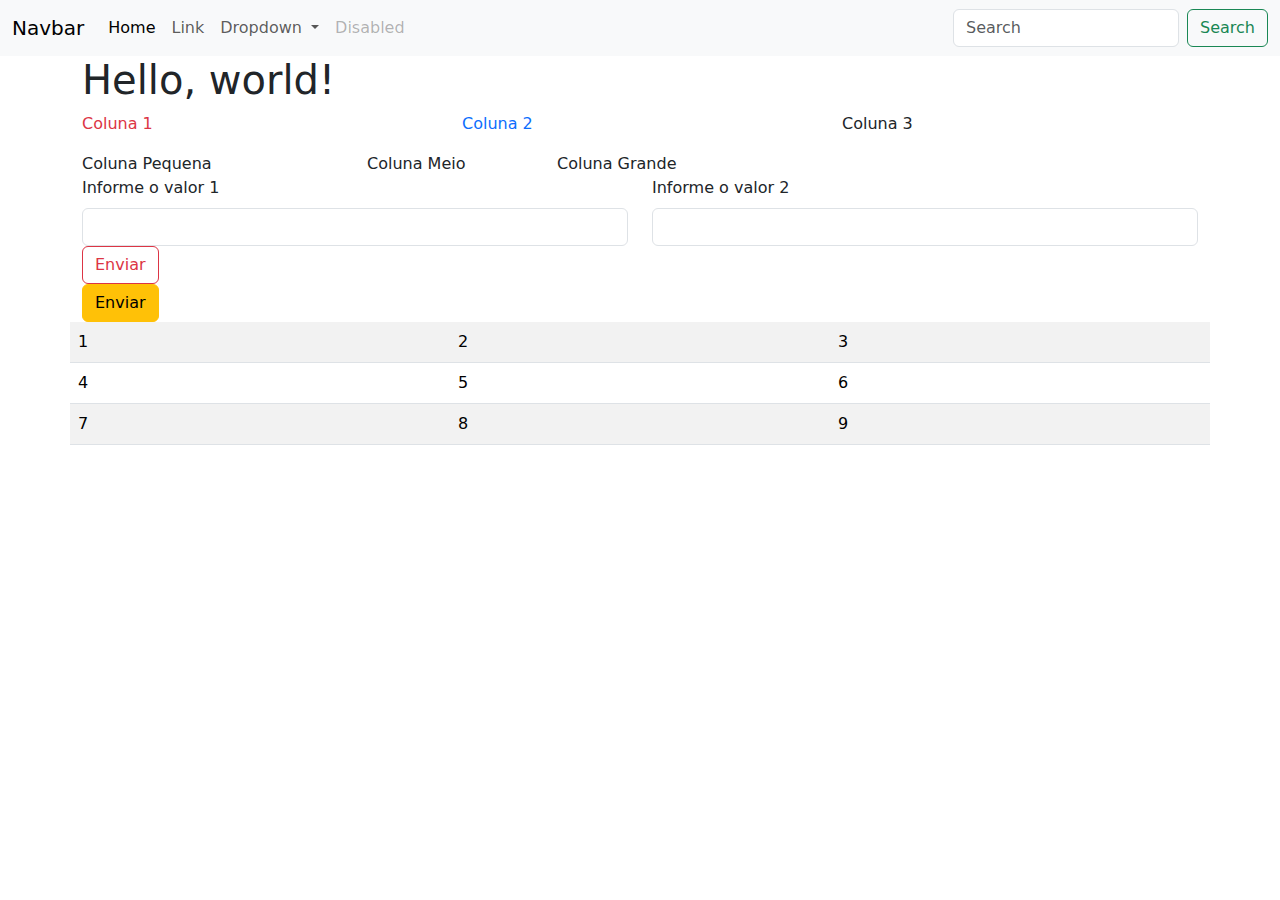
<file: php/bootstrap/index.html>
<!-- Aula do dia 26/04/2024 - Apresentação do Bootstrap (https://getbootstrap.com/docs/5.3/getting-started/introduction/)-->

<!doctype html>
<html lang="pt-br">
  <head>
    <meta charset="utf-8">
    <meta name="viewport" content="width=device-width, initial-scale=1">
    <title>Bootstrap demo</title>
    <link href="https://cdn.jsdelivr.net/npm/bootstrap@5.3.3/dist/css/bootstrap.min.css" 
    rel="stylesheet" 
    integrity="sha384-QWTKZyjpPEjISv5WaRU9OFeRpok6YctnYmDr5pNlyT2bRjXh0JMhjY6hW+ALEwIH" 
    crossorigin="anonymous">
  </head>
  <body>
    <nav class="navbar navbar-expand-lg bg-body-tertiary">
        <div class="container-fluid">
          <a class="navbar-brand" href="#">Navbar</a>
          <button class="navbar-toggler" type="button" data-bs-toggle="collapse" data-bs-target="#navbarSupportedContent" aria-controls="navbarSupportedContent" aria-expanded="false" aria-label="Toggle navigation">
            <span class="navbar-toggler-icon"></span>
          </button>
          <div class="collapse navbar-collapse" id="navbarSupportedContent">
            <ul class="navbar-nav me-auto mb-2 mb-lg-0">
              <li class="nav-item">
                <a class="nav-link active" aria-current="page" href="#">Home</a>
              </li>
              <li class="nav-item">
                <a class="nav-link" href="#">Link</a>
              </li>
              <li class="nav-item dropdown">
                <a class="nav-link dropdown-toggle" href="#" role="button" data-bs-toggle="dropdown" aria-expanded="false">
                  Dropdown
                </a>
                <ul class="dropdown-menu">
                  <li><a class="dropdown-item" href="#">Action</a></li>
                  <li><a class="dropdown-item" href="#">Another action</a></li>
                  <li><hr class="dropdown-divider"></li>
                  <li><a class="dropdown-item" href="#">Something else here</a></li>
                </ul>
              </li>
              <li class="nav-item">
                <a class="nav-link disabled" aria-disabled="true">Disabled</a>
              </li>
            </ul>
            <form class="d-flex" role="search">
              <input class="form-control me-2" type="search" placeholder="Search" aria-label="Search">
              <button class="btn btn-outline-success" type="submit">Search</button>
            </form>
          </div>
        </div>
      </nav>
    <main class="container">
        <h1>Hello, world!</h1>
        <div class="row">
            <!-- cada coluna ocupa 4 espaços dos 12 totais-->
            <div class="col"><p class="text-danger">Coluna 1</p></div> 
            <div class="col"><p class="text-primary">Coluna 2</p></div>
            <div class="col">Coluna 3</div>
        </div>
        <div class="row">
            <div class="col-3">Coluna Pequena</div> <!-- coluna ocupa 3 espaços dos 12 totais-->
            <div class="col-2">Coluna Meio</div> <!-- coluna ocupa 2 espaços dos 12 totais-->
            <div class="col">Coluna Grande</div>
        </div>

        <form action="" method="post">
            <div class="row">
                <div class="col">
                    <label for="valor1" class="form-label">Informe o valor 1</label>
                    <input type="text" name="valor1" id="valor1" class="form-control">
                </div>
             
                <div class="col">
                    <label for="valor2" class="form-label">Informe o valor 2</label>
                    <input type="text" name="valor2" id="valor2" class="form-control">
                </div>
            <div class="row">
                <div class="col">
                    <button type="submit" class="btn btn-outline-danger">Enviar</button>
                </div>
            </div>

            <div class="row">
                <div class="col">
                    <a href="#" class="btn btn-warning">Enviar</a>
                </div>
            </div>
        </form>

        <table class="table table-hover table-striped">
            <tr>
                <td>1</td>
                <td>2</td>
                <td>3</td>
            </tr>
            <tr>
                <td>4</td>
                <td>5</td>
                <td>6</td>
            </tr>
            <tr>
                <td>7</td>
                <td>8</td>
                <td>9</td>
            </tr>
        </table>


    </main>
    <script src="https://cdn.jsdelivr.net/npm/bootstrap@5.3.3/dist/js/bootstrap.bundle.min.js" 
    integrity="sha384-YvpcrYf0tY3lHB60NNkmXc5s9fDVZLESaAA55NDzOxhy9GkcIdslK1eN7N6jIeHz" 
    crossorigin="anonymous"></script>
  </body>
</html>
</file>
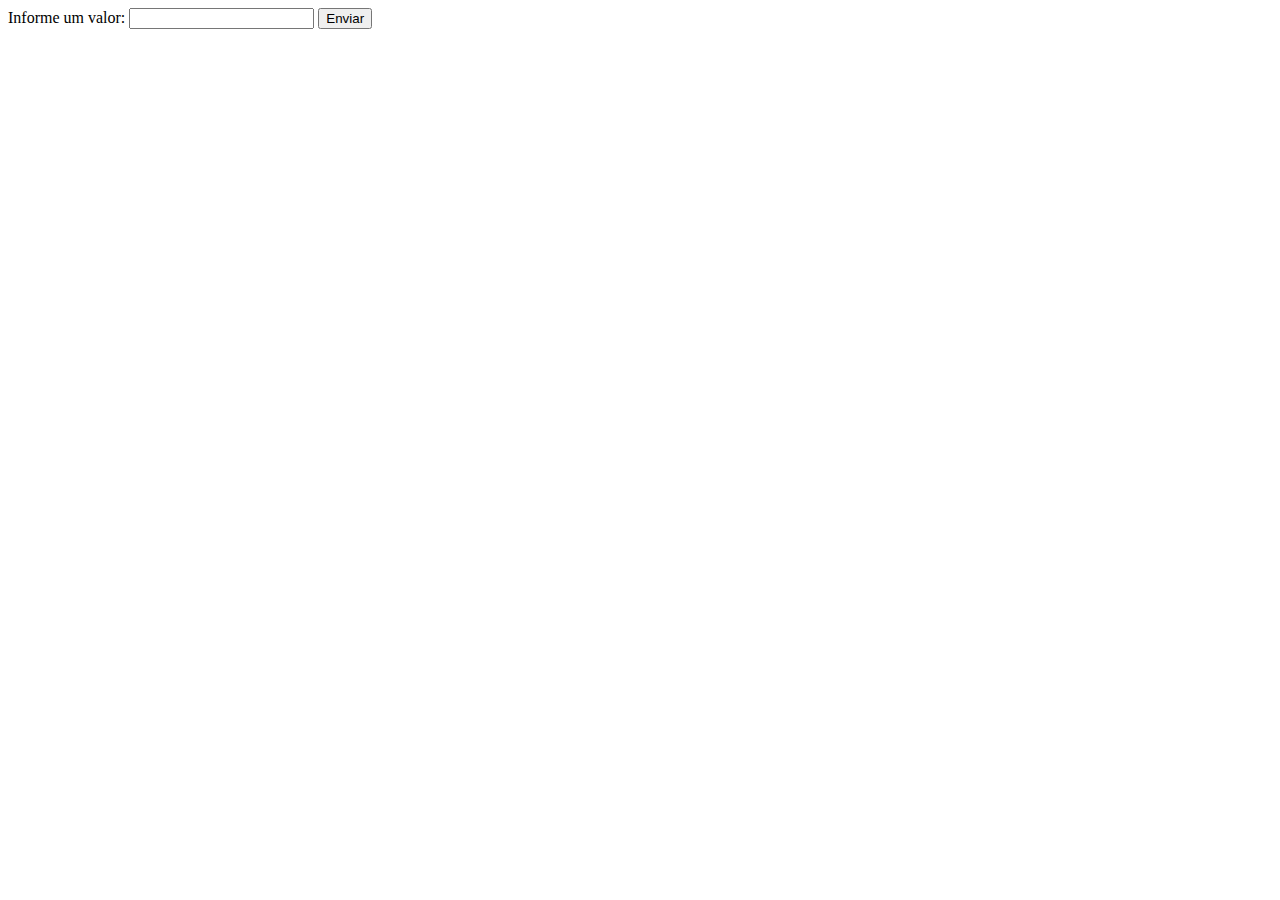
<file: php/exer1.html>
<!DOCTYPE html>
<html lang="en">
<head>
    <meta charset="UTF-8">
    <meta name="viewport" content="width=device-width, initial-scale=1.0">
    <title>Exercício 1</title>
</head>
<body>
    <form action="exer1resposta.php" method="post">
    <label>Informe um valor:</label>
    <input type="number" name="valor">
    <button type="submit" >Enviar</button>
    <form>
</body>
</html>
</file>
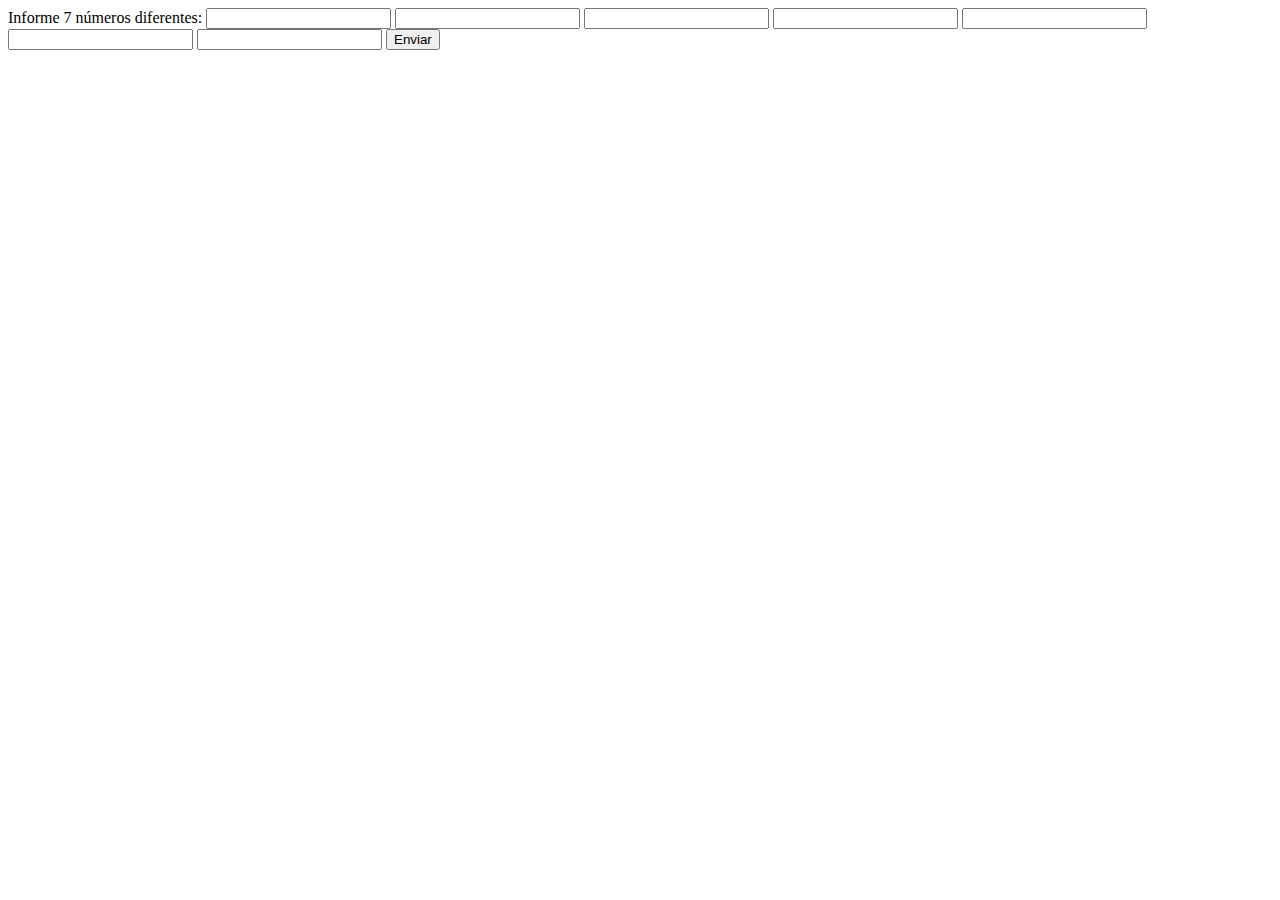
<file: php/exer2.html>
<!DOCTYPE html>
<html lang="en">
<head>
    <meta charset="UTF-8">
    <meta name="viewport" content="width=, initial-scale=1.0">
    <title>Document</title>
</head>
<!-- 2. Escreva um programa que leia 7 números diferentes, imprima o menor valor e imprima a posição do
menor valor na sequência de entrada. -->
<body>
<form action="exer2resposta.php" method="post">
    <label>Informe 7 números diferentes:</label>
    <input type="number" name="valor1">
    <input type="number" name="valor2">
    <input type="number" name="valor3">
    <input type="number" name="valor4">
    <input type="number" name="valor5">
    <input type="number" name="valor6">
    <input type="number" name="valor7">
    <button type="submit" >Enviar</button>
    <form>
</body>
</html>
</file>
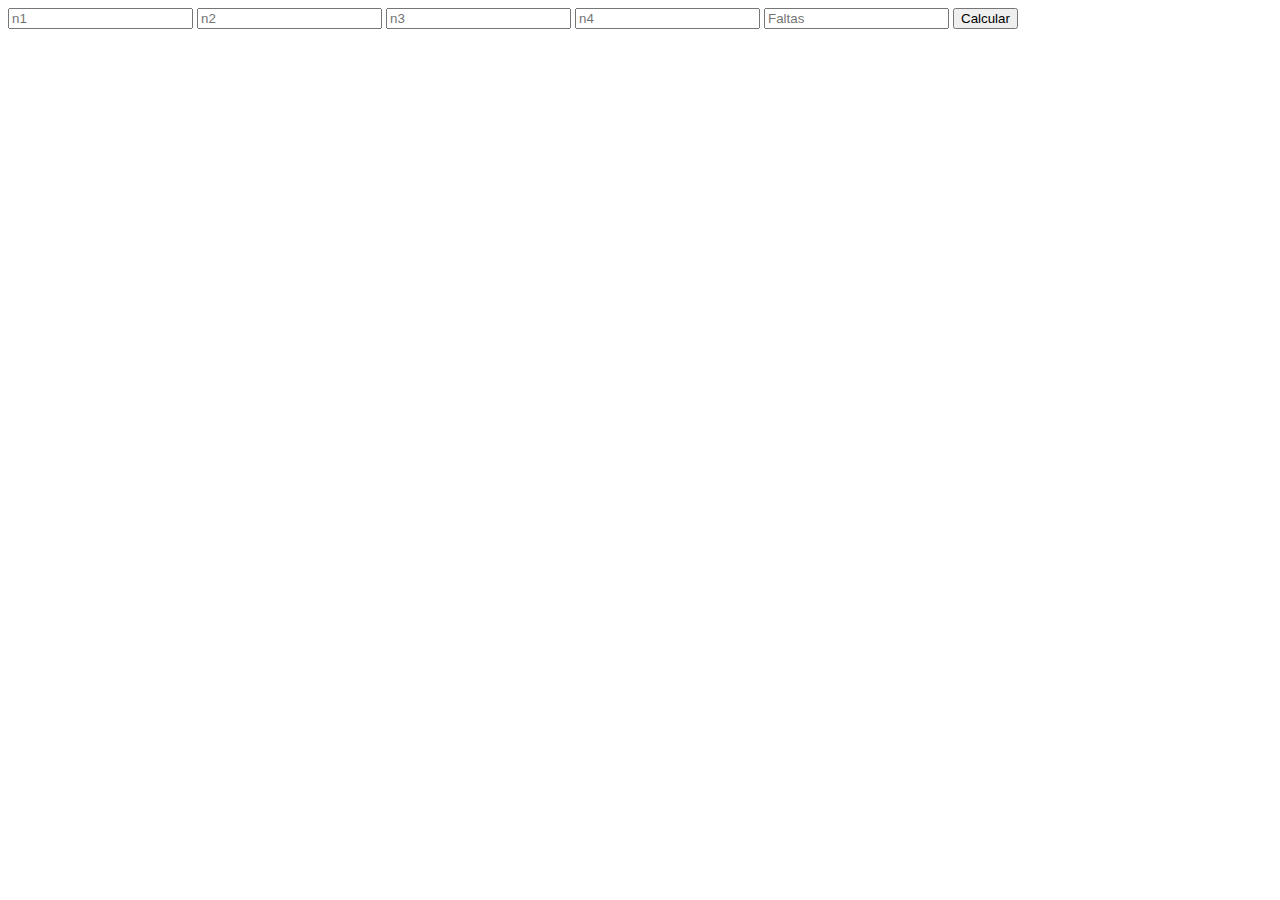
<file: php/form_media.html>
<!DOCTYPE html>
<html lang="en">
<head>
    <meta charset="UTF-8">
    <meta name="viewport" content="width=device-width, initial-scale=1.0">
    <title>Média</title>
</head>
<body>
    <form action="processar_media.php" method="post">
        <input type="number" name="n1" placeholder="n1">
        <input type="number" name="n2" placeholder="n2">
        <input type="number" name="n3" placeholder="n3">
        <input type="number" name="n4" placeholder="n4">

        <!--quantidade de faltas--> 
        <input type="number" name="faltas" placeholder="Faltas">

        <button type="submit">Calcular</button>
    </form>
</body>
</html>
</file>
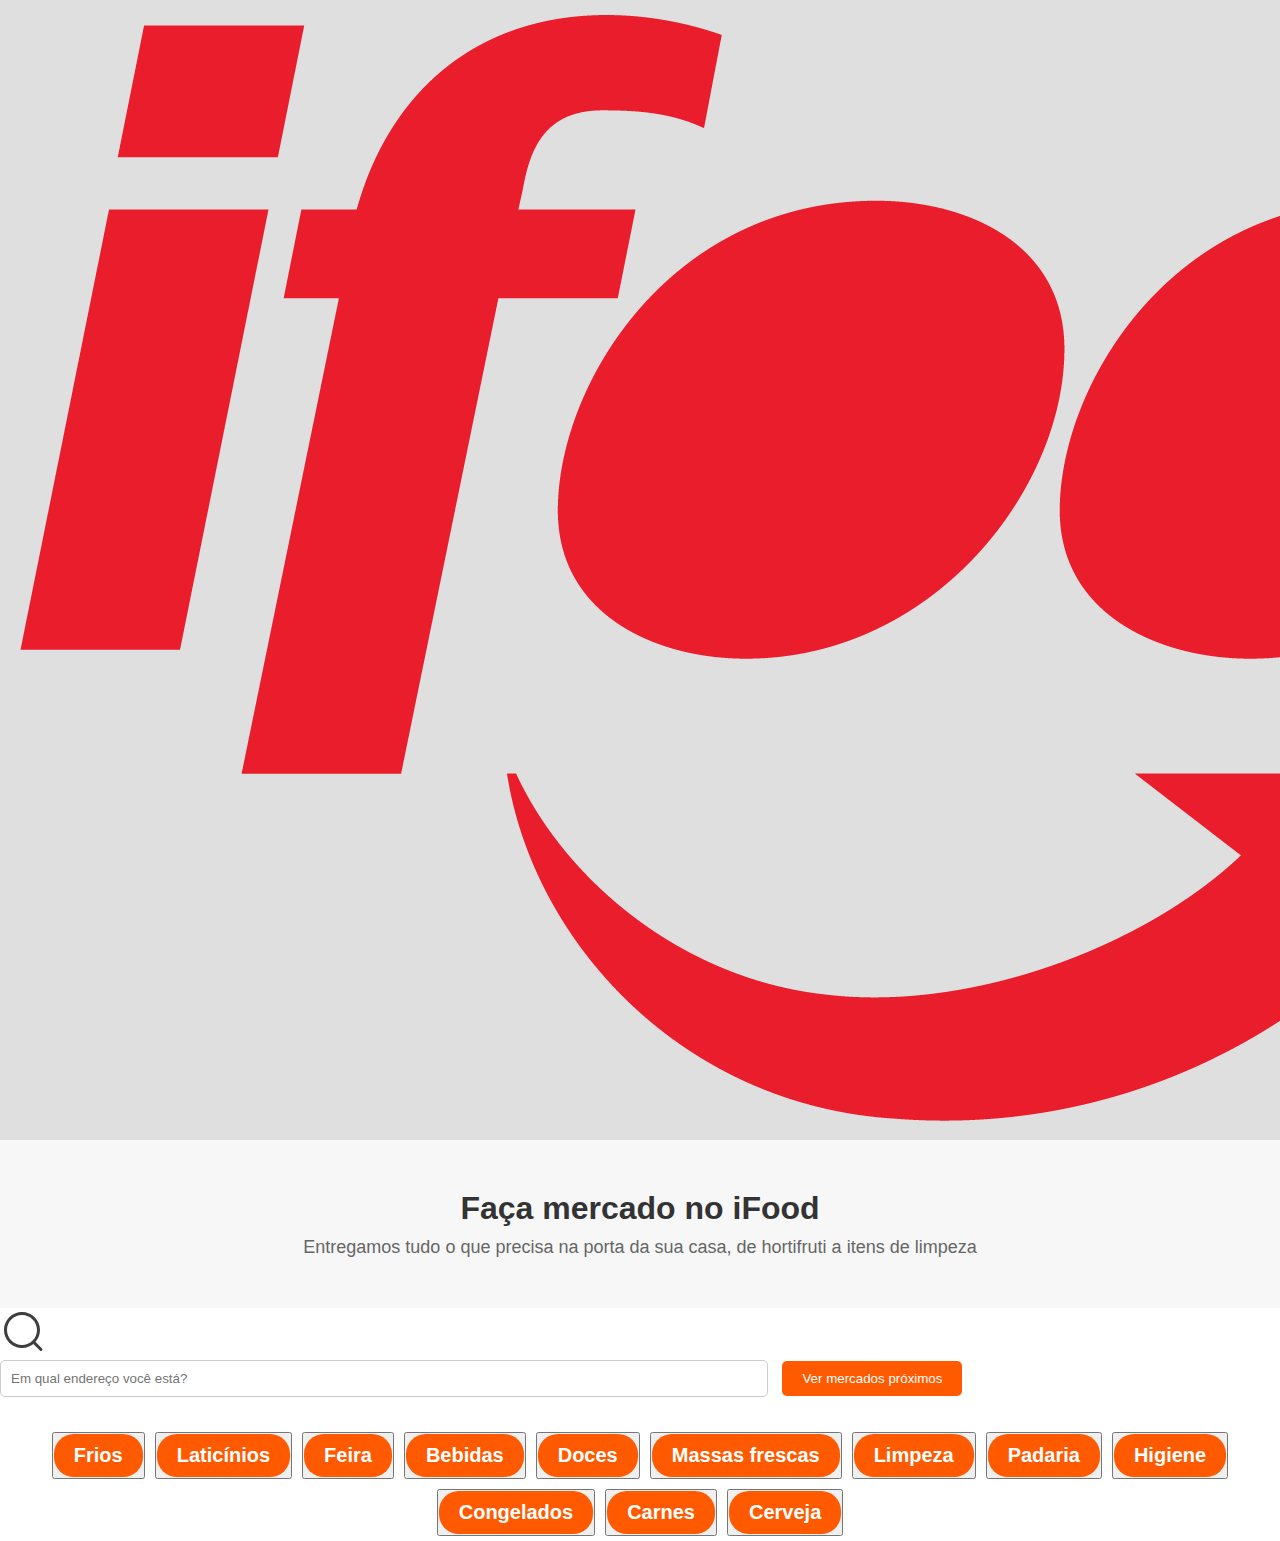
<file: site/paginainicial.html>
<!DOCTYPE html>
<html lang="pt-BR">
<head>
    <title>Clone iFood</title>
    <meta name="viewport" content="width=device-width, initial-scale=1, shrink-to-fit=no, minimum-scale=1">
    <meta charset="utf-8">
    <link rel="stylesheet" href="https://cdnjs.cloudflare.com/ajax/libs/font-awesome/5.13.0/css/all.min.css">

    <style>
        /* CSS */
        html {
    line-height: 1.15;
    -webkit-text-size-adjust: 100%;
}



*{                  /* para todos os elementos */
    padding: 0;
    margin: 0;
    box-sizing: border-box;
}

body{
    font-family: iFood RC Textos, helvetica, sans-serif;
    overflow-x: hidden;
    font-size: 16px;
    height: 100%;
    scroll-behavior: auto;
}

nav {
    background-color: #e0dfdf;
}

nav a {
    color: #5c3131;
    text-decoration: none;
}
        body {
            font-family: Arial, sans-serif;
            margin: 0;
            padding: 0;
        }

        /* Estilos do cabeçalho */
        nav {
            background-color: #e0dfdf;
            color: #fff;
            padding: 15px 20px; /* Ajustado o preenchimento */
            display: flex;
            justify-content: space-between;
            align-items: center;
            box-shadow: 0 2px 4px rgba(0, 0, 0, 0.1); /* Adicionado sombra */
        }

        #menu {
            list-style-type: none;
            margin: 0;
            padding: 0;
            display: flex;
            align-items: center;
        }

        #menu li {
            margin-right: 20px;
        }

        #menu li:last-child {
            margin-right: 0;
        }

        #listras {
            display: none; /* Esconde o ícone do menu em telas maiores */
        }

        /* Estilos do conteúdo principal */
        .groceries {
            background-color: #f7f7f7;
            padding: 50px 0;
            text-align: center;
        }

        .groceries__title {
            color: #333;
            font-size: 32px;
            margin-bottom: 10px;
        }

        .groceries__descricao {
            color: #666;
            font-size: 18px;
        }

        /* Estilos das tags de categorias */
        .groceries__tags {
            display: flex;
            flex-wrap: wrap;
            justify-content: center;
            margin-top: 30px;
        }

        .groceries__tag-wrapper {
            margin: 5px;
        }

        .groceries__tag {
            background-color: #ff5a00;
            color: #fff;
            padding: 10px 20px;
            border-radius: 20px;
            cursor: pointer;
            transition: background-color 0.3s ease;
        }

        .groceries__tag:hover {
            background-color: #ff7c4d;
        }

        /* Estilos do formulário */
        .groceries__input {
            padding: 10px;
            border: 1px solid #ccc;
            border-radius: 5px;
            margin-right: 10px;
            width: 60%;
        }

        .groceries__button {
            background-color: #ff5a00;
            color: #fff;
            border: none;
            border-radius: 5px;
            padding: 10px 20px;
            cursor: pointer;
            transition: background-color 0.3s ease;
        }

        .groceries__button:hover {
            background-color: #ff7c4d;
        }
    </style>
</head>
<body>
    <div>
        <nav>
            <ul id="menu">
                <li id="logo">
                    <a href="#"><img src="ifood-43.png" alt="Logotipo do iFood"></a>
                </li>
                <li class="item">
                    <a href="https://entregador.ifood.com.br/?utm_source=home_ifood&amp;utm_medium=referral&amp;utm_campaign=botao_header" class="btn btn--dark-link btn--size-m landing-v2-header__nav-button" role="button" target="_blank" rel="noopener">Entregador</a>
                </li>
                <li class="item"> 
                    <a href="https://parceiros.ifood.com.br" class="btn btn--dark-link btn--size-m landing-v2-header__nav-button" role="button" target="_blank" rel="noopener">
                        Restaurante e Mercado</a>
                </li>
                <li class="item">
                    <a href="https://carreiras.ifood.com.br/?utm_source=home_ifood&utm_medium=referral&utm_campaign=botao_header" class="btn btn--dark-link btn--size-m landing-v2-header__nav-button" role="button" target="_blank" rel="noopener">
                        Carreiras</a>
                </li>
                <li class="item">
                    <a href="https://contrate-beneficios.ifood.com.br/ifood-card?utm_source=home_ifood&utm_medium=referral&utm_campaign=botao_header" class="btn btn--dark-link btn--size-m landing-v2-header__nav-button" role="button" target="_blank" rel="noopener">
                        iFood Card</a>
                </li>

                <li class="item"><a href="https://www.ifood.com.br/entrar">
                    <button type="button" role="button" class="btn btn--link btn--size-m landing-v2-header__sing-up" label="Criar conta" theme="link" variant="landing-v2-header__sing-up" color="primary" target="" rel="">
                        <span class="btn__label">Criar conta</span>
                    </button>
                    </a>
                </li>

                <li class="item button">
                    <a href="https://www.ifood.com.br/entrar">
                    <button type="button" role="button" class="btn btn--default btn--size-m landing-v2-header__sing-in" label="Entrar" variant="landing-v2-header__sing-in" theme="default" color="primary" target="" rel="">
                    <span class="btn__label">Entrar</span>
                    </button>
                    </a>
                </li>
                <li id="listras"><a href="#"><i class="fas fa-bars"></i></a></li>
            </ul>
        </nav>
    </div>
    <div class="groceries">
        <div class="container">
            <h1 class="groceries__title groceries__text">Faça mercado no iFood</h1>
            <p class="groceries__descricao groceries__text">Entregamos tudo o que precisa na porta da sua casa, de hortifruti a itens de limpeza</p>
        </div>
    </div>
    <form class="groceries__form">
        <div class="groceries__input-wrapper groceries__field">
            <span class="icon-marmita icon-marmita--search groceries__search-icon">
                <svg width="48px" height="48px" viewBox="0 0 48 48" xmlns="http://www.w3.org/2000/svg">
                    <g stroke="none" stroke-width="1" fill="none" fill-rule="evenodd">
                        <g transform="translate(-432.000000, -1296.000000)" fill="#3F3E3E">
                            <g transform="translate(47.000000, 1227.000000)">
                                <g transform="translate(385.000000, 69.000000)">
                                    <path d="M22,37 C30.2842712,37 37,30.2842712 37,22 C37,13.7157288 30.2842712,7 22,7 C13.7157288,7 7,13.7157288 7,22 C7,30.2842712 13.7157288,37 22,37 Z M22,40 C12.0588745,40 4,31.9411255 4,22 C4,12.0588745 12.0588745,4 22,4 C31.9411255,4 40,12.0588745 40,22 C40,31.9411255 31.9411255,40 22,40 Z" fill-rule="nonzero"></path>
                                    <rect transform="translate(37.792893, 38.292893) rotate(-45.000000) translate(-37.792893, -38.292893) " x="36.2928932" y="32.2928932" width="3" height="12" rx="1.5"></rect>
                                </g>
                            </g>
                        </g>
                    </g>
                </svg>
            </span>
            <div class="groceries__container">
                <span class="groceries__icon"></span>
                <input class="groceries__input" placeholder="Em qual endereço você está?">
                <button type="submit" class="groceries__button groceries__field">Ver mercados próximos</button>
            </div>
        </div>
    </form>
    <div class="groceries__tags">
        <button class="groceries__tag-wrapper"><h2 class="groceries__tag">Frios</h2></button>
        <button class="groceries__tag-wrapper"><h2 class="groceries__tag">Laticínios</h2></button>
        <button class="groceries__tag-wrapper"><h2 class="groceries__tag">Feira</h2></button>
        <button class="groceries__tag-wrapper"><h2 class="groceries__tag">Bebidas</h2></button>
        <button class="groceries__tag-wrapper"><h2 class="groceries__tag">Doces</h2></button>
        <button class="groceries__tag-wrapper"><h2 class="groceries__tag">Massas frescas</h2></button>
        <button class="groceries__tag-wrapper"><h2 class="groceries__tag">Limpeza</h2></button>
        <button class="groceries__tag-wrapper"><h2 class="groceries__tag">Padaria</h2></button>
        <button class="groceries__tag-wrapper"><h2 class="groceries__tag">Higiene</h2></button>
        <button class="groceries__tag-wrapper"><h2 class="groceries__tag">Congelados</h2></button>
        <button class="groceries__tag-wrapper"><h2 class="groceries__tag">Carnes</h2></button>
        <button class="groceries__tag-wrapper"><h2 class="groceries__tag">Cerveja</h2></button>
    </div>

    <script>
        // JavaScript
        const listras = document.querySelector("#listras");
        const menu = document.querySelector("#menu");
        const itens = document.querySelectorAll(".item");

        function abrirMenu(){
            if (menu.classList.contains("active")){
                menu.classList.remove("active");
                listras.querySelector("a").innerHTML = "<i class='fas fa-bars'></i>";
            } else{
                menu.classList.add("active");
                listras.querySelector("a").innerHTML = "<i class='fas fa-times'></i>";
            }
        }

        listras.addEventListener("click", abrirMenu);

        function abrirSubMenu(){
            if (this.classList.contains("submenu-active")){
                this.classList.remove("submenu-active");
            } else if (menu.querySelector(".submenu-active")){
                menu.querySelector(".submenu-active").classList.remove("submenu-active");
                this.classList.add("submenu-active");
            } else{
                this.classList.add("submenu-active");
            }
        }

        for (let item of itens){
            if (item.querySelector(".submenu")){
                item.addEventListener("click", abrirSubMenu);
            }
        }
    </script>
</body>
</html>
</file>
